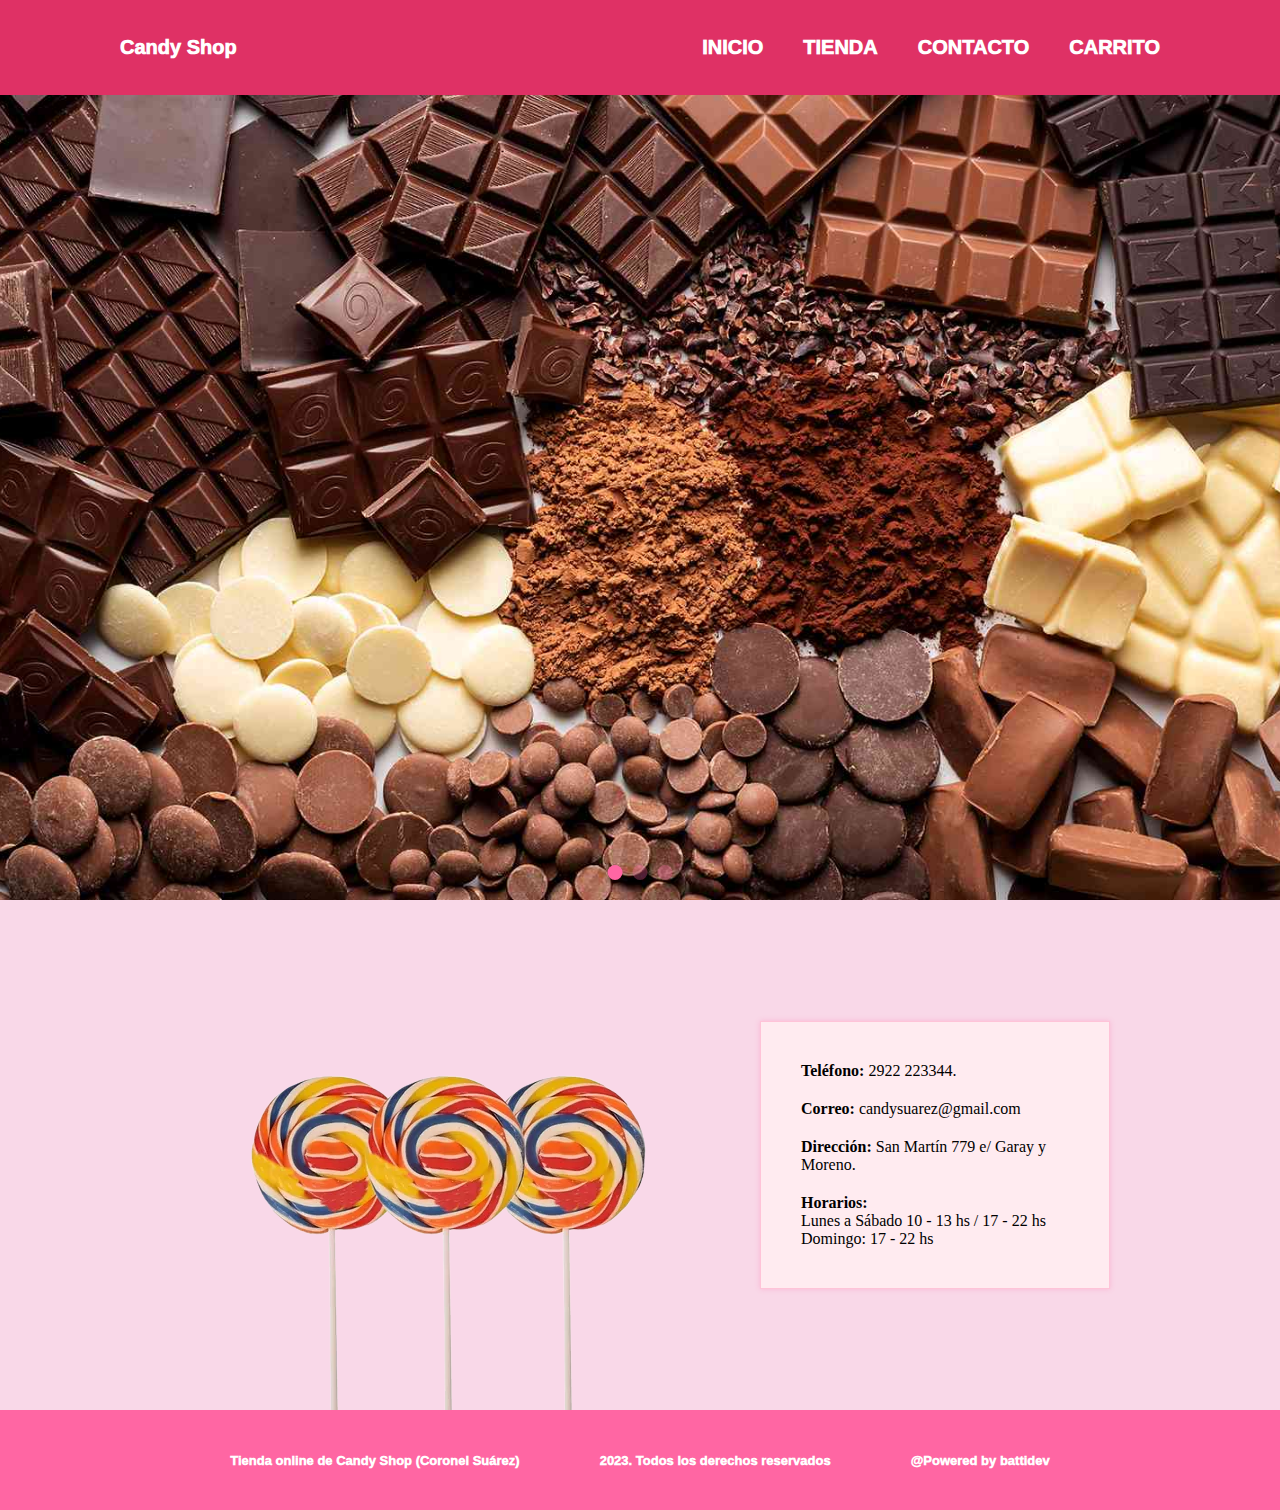
<file: index.html>
<html>
<head>
  <link rel="stylesheet" type="text/css" href="styles.css">
</head>
<body>
  <header id="header-container"></header>
  <section id="slider">
    <section id="slider-controls"></section>
  </section>

  <section id="contact"></section>
  
  
  <footer id="footer"></footer>
  <script src="script.js"></script>
 
</body>
</html>
</file>
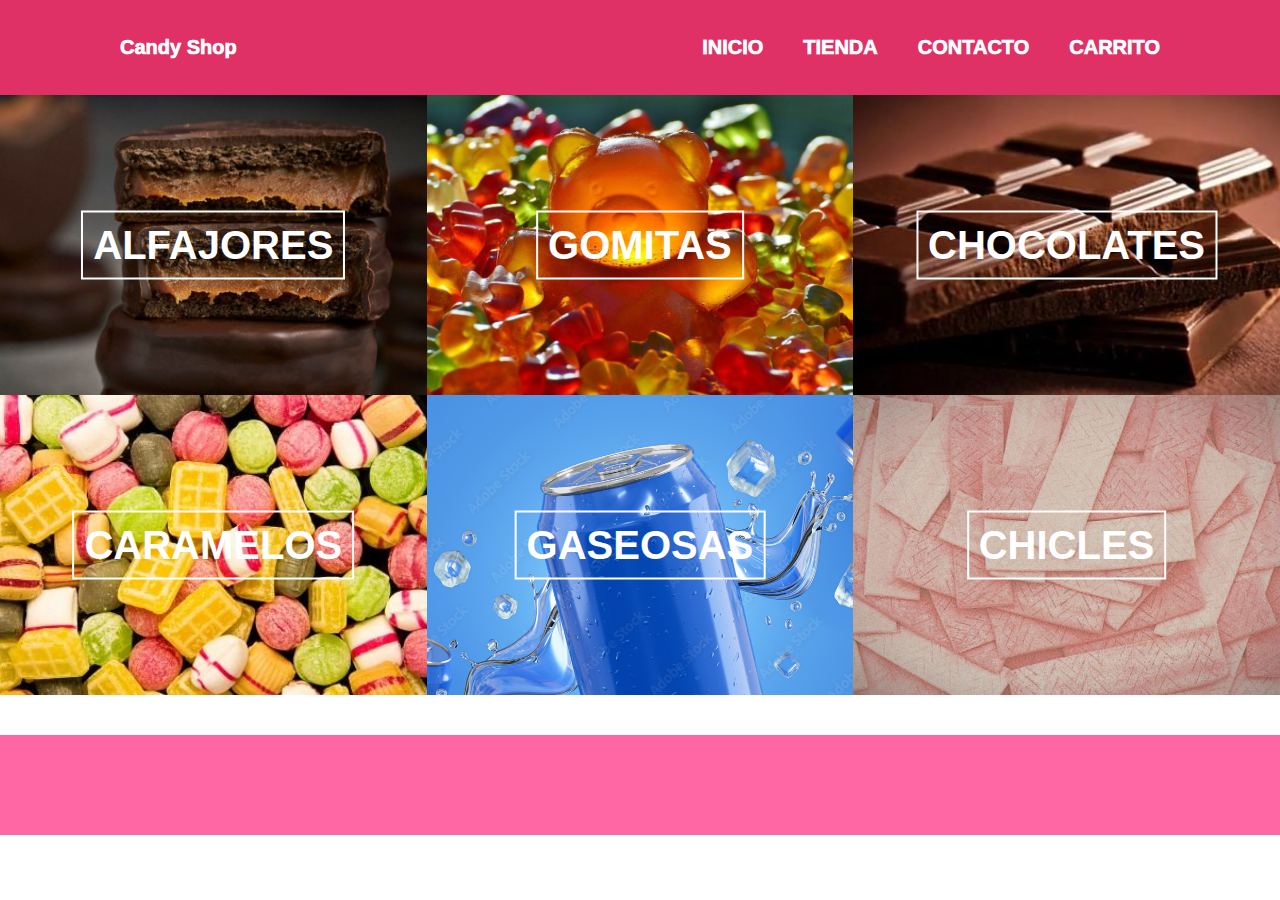
<file: store2.html>
<!DOCTYPE html>
<html lang="en">
<head>
    <meta charset="UTF-8">
    <meta http-equiv="X-UA-Compatible" content="IE=edge">
    <meta name="viewport" content="width=device-width, initial-scale=1.0">
    <link rel="stylesheet" type="text/css" href="styles.css">
    <title>Document</title>
</head>
<body>
    <header id="header-container"></header>
    <section id="categories-list">
       
    </section>

    <div id="products-list"></div>
    

    <footer id="footer"></footer>
    <script src="store2.js"></script>
    <script src="script.js"></script>
</body>
</html>
</file>
<file: styles.css>
* {
    box-sizing: border-box;
    margin: 0;
    padding: 0;
  }

  
  #header-container {
    position: fixed;
    background-color: #df3165;
    color: #FFFFFF;
    display: flex;
    justify-content: space-between;
    align-items: center;
    height: 95px;
    font-family: 'Franklin Gothic Medium', 'Arial Narrow', Arial, sans-serif;
    font-weight: 1000;
    font-size: 20px;
    z-index: 999;
  }
  
 
.logo {
    color: #FFFFFF; /* Blanco */
    margin-left: 120px;
  }

  .logo:hover{
    text-shadow: 0 0 10px rgba(255, 255, 255);
    cursor: pointer;
  }
  
  nav ul {
   
    list-style-type: none;
    display: flex;
    margin: 0;
    padding: 0;
    margin-right: 120px;
  }
  
  nav ul li {
    padding-left: 40px;
    flex-grow: 1;
    height: 100%;
    display: flex;
    align-items: center;
    justify-content: center;
  }
  
  nav ul li a {
  
    color: #FFFFFF;
   
    text-decoration: none;
    width: 100%;
    height: 100%;
    display: flex;
    align-items: center;
    justify-content: center;
  }

  nav ul li a:hover{
    
    text-shadow: 0 0 10px rgba(255, 255, 255);
  }

  @media only screen and (max-width: 768px) {
    #header-container {
      flex-direction: column;
      height: auto;
      padding: 20px;
    }
  
    .logo {
      margin-left: 0;
      text-align: center;
      margin-bottom: 10px;
    }
  
    nav ul {
        flex-direction: column;
        align-items: center;
      margin-right: 0;
      justify-content: center;
    }
  
    nav ul li {
      padding: 10px 20px;
    }
  }


  @media only screen and (min-width: 768px) {
    #header-container {
      position: fixed;
      top: 0;
      left: 0;
      width: 100%;
      transition: all 0.3s ease;
      background-color: #df3165; /* Color de fondo original */
      color: #FFFFFF; /* Color de texto original */
      height: 95px; /* Altura original */
      font-size: 20px; /* Tamaño de fuente original */
    }
  
    #header-container.scroll {
      height: 47.5px; /* Altura reducida a la mitad */
      font-size: 10px; /* Tamaño de fuente reducido */
      background-color: #ff66a3; /* Color de fondo rosa más oscuro */
    }
  
    #header-container.scroll .logo {
      margin-left: 60px; /* Margen izquierdo reducido */
    }
  }

  #slider {
    height: 100vh;
    left: 0;
    right: 0;
    background-size: cover;
    background-repeat: no-repeat;
    background-position: center;
    transition: opacity 0.5s ease, background-image 0.5s ease; /* Transiciones suaves */
  }
  
  #slider-controls {
    position: absolute;
    bottom: 20px; /* Ajusta el margen inferior según tus necesidades */
    left: 50%;
    transform: translateX(-50%);
    z-index: 2; /* Coloca los controles por encima del slider */
  }
  
  #slider-controls span {
    display: inline-block;
    width: 15px; /* Ajusta el tamaño de los círculos según tus necesidades */
    height: 15px; /* Ajusta el tamaño de los círculos según tus necesidades */
    border-radius: 50%;
    background-color: #ff66a3; /* Color de los círculos */
    opacity: 0.3; /* Opacidad de los círculos inactivos */
    margin: 0 5px; /* Ajusta el espaciado entre los círculos según tus necesidades */
    cursor: pointer;
  }
  
  #slider-controls span.active {
    opacity: 1; /* Opacidad del círculo activo */
  }


  #contact {
    display: flex;
    justify-content: flex-end;
    align-items: center;
    padding-right: 20px;
    height: 510px;
    background-color: #F9D8E8;
  }
  
 
  .contact-info {
    margin-right: 20px;
  }
  
  .contact-info p {
    margin: 20px;
  }
  
  .contact-info p strong {
    font-weight: bold;
    white-space: nowrap;
  }
  
  .main-container {
  display: flex;
  justify-content: space-between;
  align-items: center;
  width: 100%;
  height: 100%;
}

.image-container {
  margin-left: 200px;
  margin-top: 94px;
}

.image-container img {
  width: 100%;
  height: auto;
  object-fit: cover;
  border-radius: 5px;
}

.form-container {
  background-color: #ffebf0;
  width: 350px;
  border: 1px solid rgba(255, 102, 163, 0.3);
  box-shadow: 0 0 5px rgba(255, 102, 163, 0.3);
  padding: 20px;
  margin-right: 150px;
}


















  #footer {
    background-color: #ff66a3;
    height: 100px;
    display: flex;
    justify-content: center;
    align-items: center;
   
    bottom: 0;
    width: 100%;
  }
  
  .footer-text {
    font-family: 'Franklin Gothic Medium', 'Arial Narrow', Arial, sans-serif;
    font-weight: 1000;
    font-size: 13px;
    color: #ffffff;
    margin: 40px;
  }




















  /*   CSS PARA LA TIENDA  ====*/

  #products-list {
    display: flex;
    flex-wrap: wrap;
    justify-content: flex-start;
    background-color: cornsilk;
    margin-bottom: 20px;
    margin-right: 30px;
    margin-top: 20px;
    margin-left: 300px;
    box-shadow: 0 4px 8px rgba(0, 0, 0, 0.2);
  }
  
  .product-container {
    width: 300px;
    height: 350px;
    margin-left: 30px;
    margin-top: 30px;
    margin-bottom: 140px;
    text-align: center;
    align-items: center;
    
  }
  
  .product-container:nth-child(3n + 1) {
    margin-right: 0;
    
  }
  
  .product-container img {
    border-radius: 10%;
    width: 100%;
    height: auto;
  }

  .product-category {
    color: #ff4081; /* Cambia este valor al color deseado */
  }
  
  .product-container p {
    margin: 10px 0;
  }
  
  .counter-container {
    display: flex;
  align-items: center;
  justify-content: center;
  }
  
  .counter-button {
    width: 30px;
    height: 30px;
    font-size: 16px;
    background-color: #eee;
    border: none;
    cursor: pointer;
    align-items: center;
    
  }
  
  .counter-display {
    width: 30px;
    height: 30px;
    display: flex;
    justify-content: center;
    align-items: center;
    font-size: 14px;
    background-color: #fff;
    border: 1px solid #ccc;
    margin: 0 5px;
  }

  .add-to-cart-button {
    width: 150px;
    height: 40px;
    background-color: #4db6ac;
    color: white;
    border: none;
    border-radius: 4px;
    cursor: pointer;
    transition: background-color 0.3s ease-in-out;
  }
  
  .add-to-cart-button:hover {
    background-color: #ffd54f;
  }


  #categories-list {
    display: flex;
    flex-wrap: wrap;
    justify-content: flex-start;
    
    margin-top: 95px;
    background-color: #FEF5B0;
  }
  
  .category {
    position: relative;
    flex: 0 0 calc(33.33%); /* Ajustar el ancho de las categorías */
    height: 300px;
    margin: 0;
    overflow: hidden;
    
  }
  
  
  .category img {
    width: 100%;
    height: 100%;
    object-fit: cover;
    transition: filter 0.3s ease;
  }
  
  .category:hover img {
    filter: blur(4px);
  }
  
  .category-name {
       font-family: 'Franklin Gothic Medium', 'Arial Narrow', Arial, sans-serif;
    position: absolute;
    top: 50%;
    left: 50%;
    border: 2px solid white;
    transform: translate(-50%, -50%);
    margin: 0;
    padding: 10px;
    color: white;

    text-align: center;
    font-size: 40px;
    transition: font-size 0.3s ease, text-shadow 0.3s ease;
    z-index: 1; /* Asegurar que el texto esté por encima de la imagen */
  }
  
  .category:hover .category-name {
    font-size: 42px;
    text-shadow: 0 0 10px white;
    color: white;
   
  }
  
  .category:hover {
    cursor: pointer;
    background-color: #f5f5f5;
  }
  
  .category-content {
    position: absolute;
    top: 0;
    left: 0;
    width: 100%;
    height: 100%;
    display: flex;
    align-items: center;
    justify-content: center;
    
  }

  /* Estilos para pantallas más pequeñas, como smartphones */
@media only screen and (max-width: 767px) {
  #categories-list {
    flex-direction: column;
    align-items: center;
  }

  .category {
    flex: 0 0 100%;
    height: auto;
    margin-bottom: 20px;
  }

  .category img {
    height: auto;
  }

  .category-name {
    font-size: 30px;
  }
}
</file>
